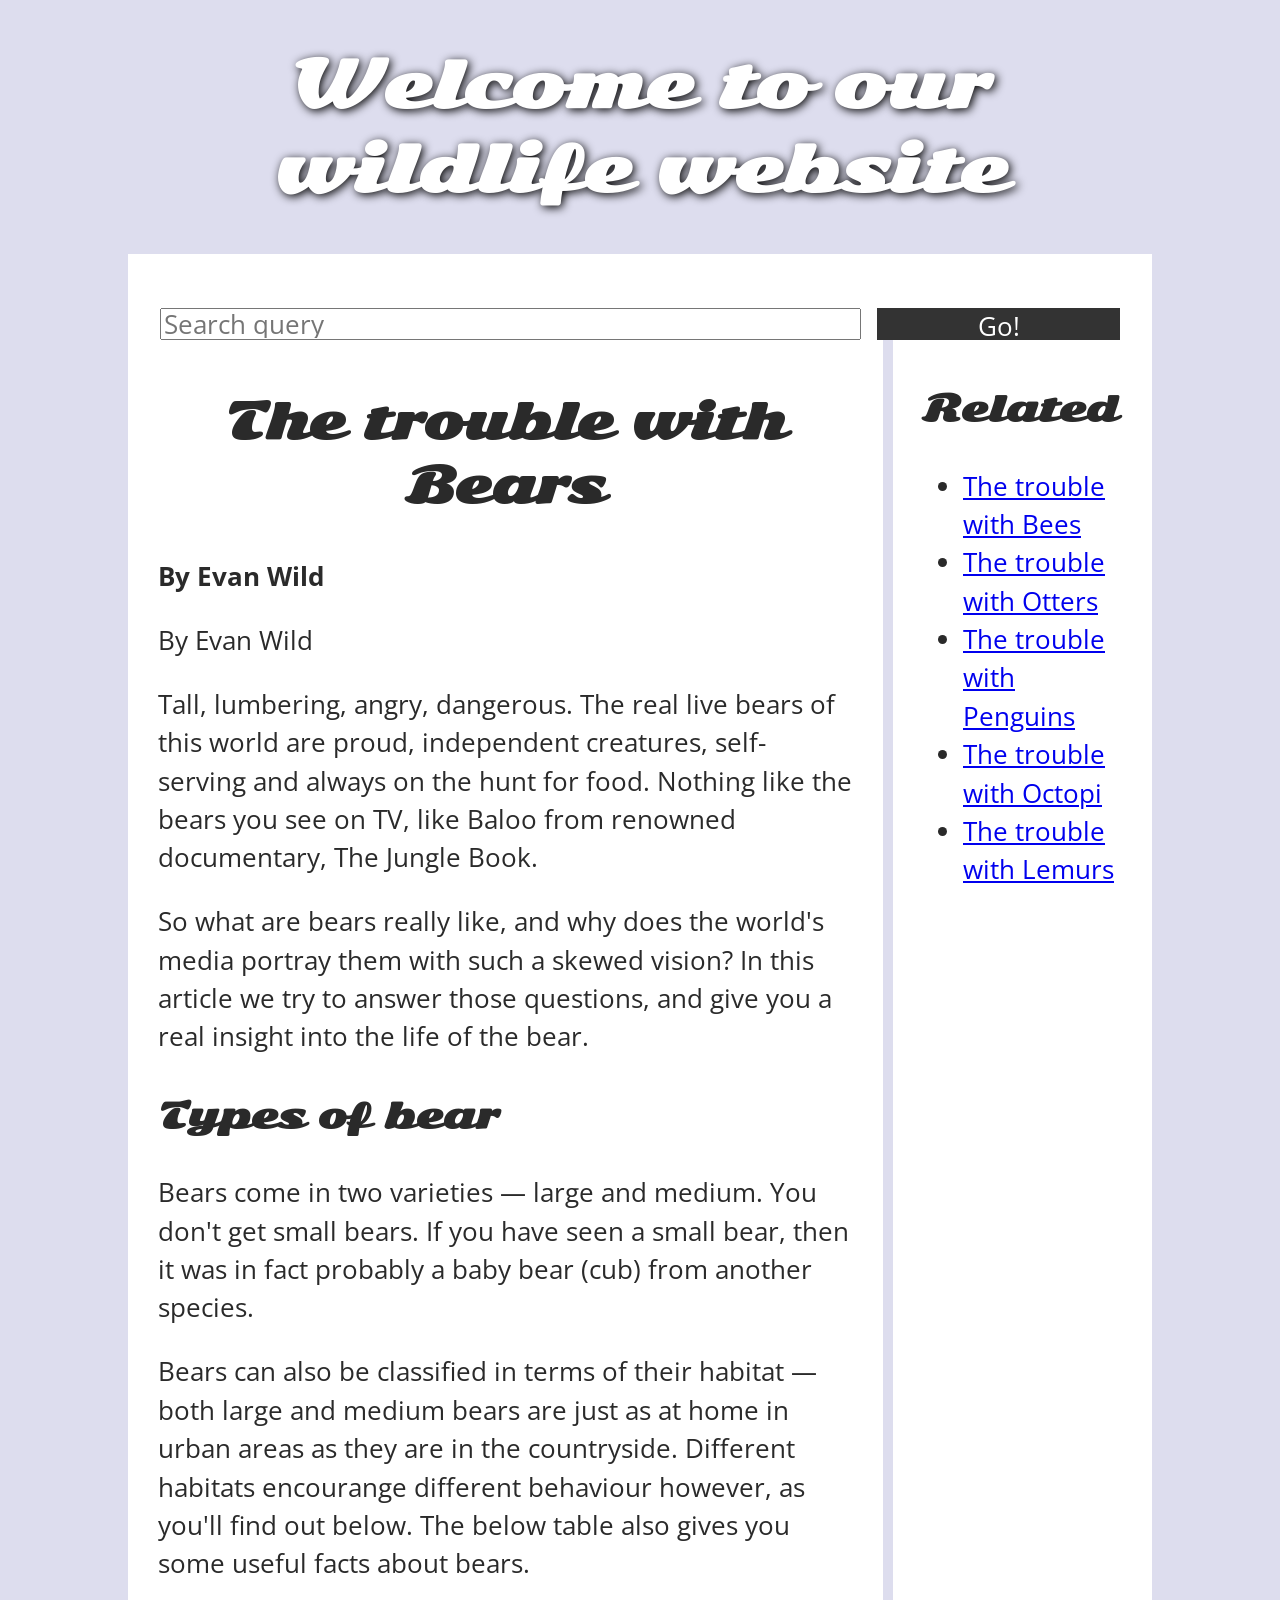
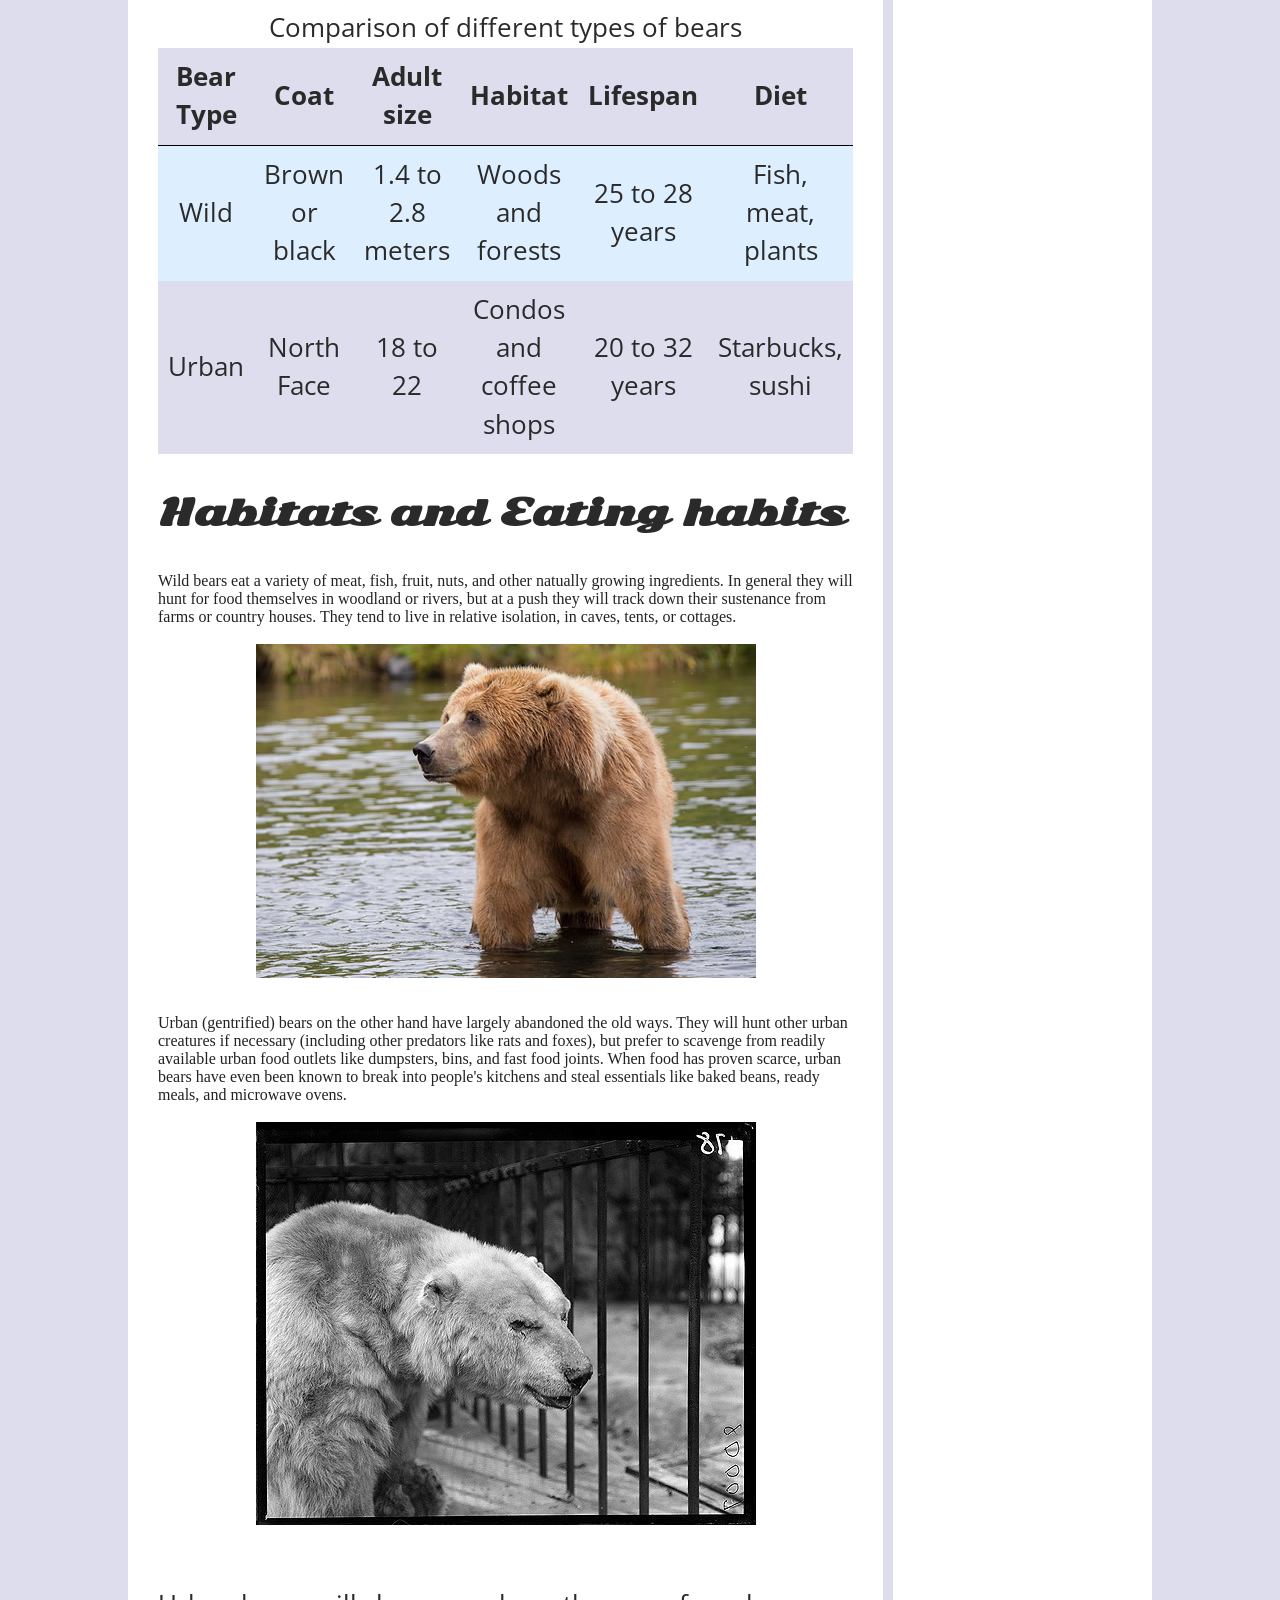
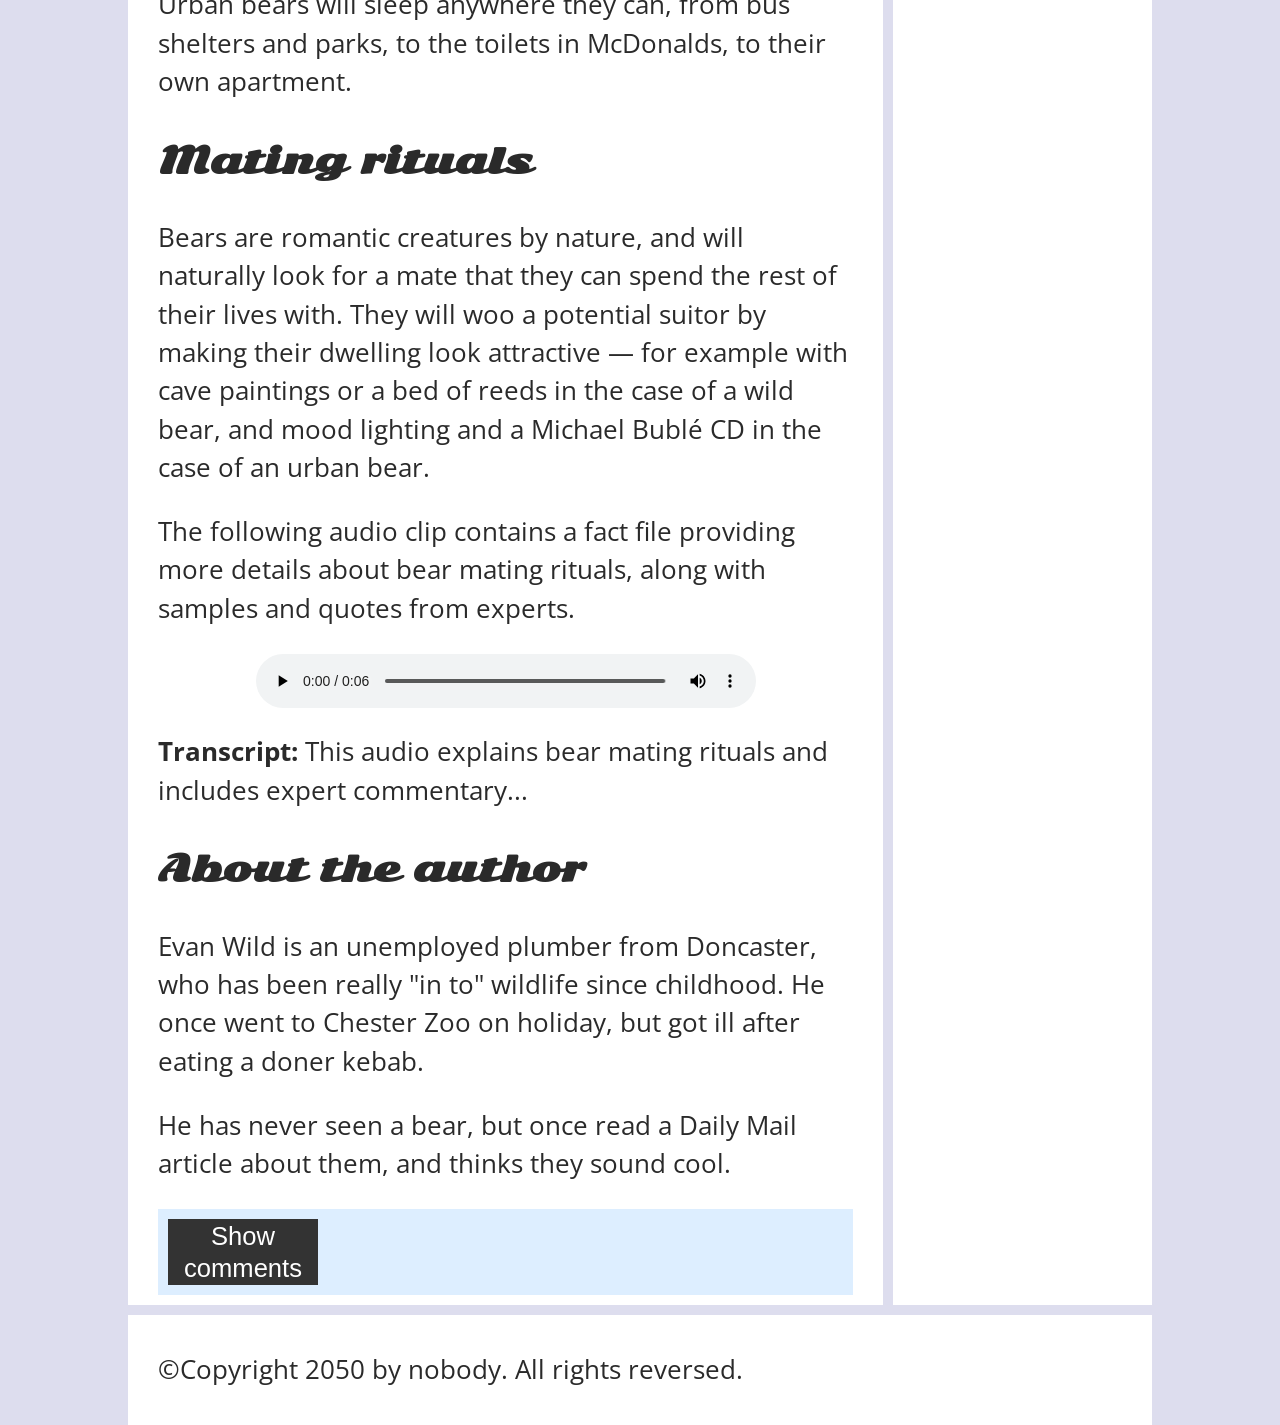
<file: assignment5/index.html>
<!DOCTYPE html>
<html lang="en">
  <head>
    <meta charset="utf-8">

    <title>Accessibility assessment</title>
    <link href="https://fonts.googleapis.com/css?family=Open+Sans+Condensed:300" rel="stylesheet" type="text/css">
    <link href="https://fonts.googleapis.com/css?family=Sonsie+One" rel="stylesheet" type="text/css">
    <link rel="stylesheet" href="style.css">

    <!-- the below three lines are a fix to get HTML5 semantic elements working in old versions of Internet Explorer-->
    <!--[if lt IE 9]>
      <script src="http://html5shiv.googlecode.com/svn/trunk/html5.js"></script>
    <![endif]-->
  </head>
<!--
     Name: Mailen Munean
     Filename: index.html
     Date: 16 APRIL 2026
     Subject: Assignment 5 - part 1


-->
  <body>
    <header>
      <h1>Welcome to our wildlife website</h1>
    </header>

    <nav class="nav">
      <ul>
        <li><a href="#">Home</a></li>
        <li><a href="#">Our team</a></li>
        <li><a href="#">Projects</a></li>
        <li><a href="#">Blog</a></li>
      </ul>

      <form class="search">
        <label for="search" class="visually-hidden">Search</label>
        <input type="search" id="search" name="q" placeholder="Search query">
        <input type="submit" value="Go!">
      </form>
    </nav>

    <main>
      <article>
        <h2>The trouble with Bears</h2>

        <p><strong>By Evan Wild</strong></p>
        
        <p>By Evan Wild</p>
       
        <p>Tall, lumbering, angry, dangerous. The real live bears of this world are proud, independent creatures, self-serving and always on the hunt for food. Nothing like the bears you see on TV, like Baloo from renowned documentary, The Jungle Book.</p>
        
        <p>So what are bears really like, and why does the world's media portray them with such a skewed vision? In this article we try to answer those questions, and give you a real insight into the life of the bear.</p>
        
        <h3>Types of bear</h3>
        
        <p>Bears come in two varieties — large and medium. You don't get small bears. If you have seen a small bear, then it was in fact probably a baby bear (cub) from another species.</p>
        
        <p>Bears can also be classified in terms of their habitat — both large and medium bears are just as at home in urban areas as they are in the countryside. Different habitats encourange different behaviour however, as you'll find out below. The below table also gives you some useful facts about bears.</p>
        
        <table>
          <caption>Comparison of different types of bears</caption>
          <thead>
            <tr>
              <th scope="col">Bear Type</th>
              <th scope="col">Coat</th>
              <th scope="col">Adult size</th>
              <th scope="col">Habitat</th>
              <th scope="col">Lifespan</th>
              <th scope="col">Diet</th>
            </tr>
          </thead>
          <tbody>
            <tr>
              <td>Wild</td>
              <td>Brown or black</td>
              <td>1.4 to 2.8 meters</td>
              <td>Woods and forests</td>
              <td>25 to 28 years</td>
              <td>Fish, meat, plants</td>
            </tr>
            <tr>
              <td>Urban</td>
              <td>North Face</td>
              <td>18 to 22</td>
              <td>Condos and coffee shops</td>
              <td>20 to 32 years</td>
              <td>Starbucks, sushi</td>
            </tr>
          </tbody>
        </table>

        <h3>Habitats and Eating habits</h3>
        
        Wild bears eat a variety of meat, fish, fruit, nuts, and other natually growing ingredients. In general they will hunt for food themselves in woodland or rivers, but at a push they will track down their sustenance from farms or country houses. They tend to live in relative isolation, in caves, tents, or cottages.
        <br><br>
        <img src="media/wild-bear.jpg" alt="Wild bear in a forest">
        <br><br>
        Urban (gentrified) bears on the other hand have largely abandoned the old ways. They will hunt other urban creatures if necessary (including other predators like rats and foxes), but prefer to scavenge from readily available urban food outlets like dumpsters, bins, and fast food joints. When food has proven scarce, urban bears have even been known to break into people's kitchens and steal essentials like baked beans, ready meals, and microwave ovens.
        <br><br>
        <img src="media/urban-bear.jpg" alt="Urban bear in a city environment">
        <br><br>
        <p>Urban bears will sleep anywhere they can, from bus shelters and parks, to the toilets in McDonalds, to their own apartment.</p>
        
        <h3>Mating rituals</h3>
        
        
         <p> Bears are romantic creatures by nature, and will naturally look for a mate that they can spend the rest of their lives with. They will woo a potential suitor by making their dwelling look attractive — for example with cave paintings or a bed of reeds in the case of a wild bear, and mood lighting and a Michael Bublé CD in the case of an urban bear.</p> 
        

        
         <p> The following audio clip contains a fact file providing more details about bear mating rituals, along with samples and quotes from experts.</p>
        
        <audio controls>
          <source src="media/bear.mp3" type="audio/mp3">
          <source src="media/bear.ogg" type="audio/ogg">
          <p>Your browser does not support audio. You can <a href="media/bear.mp3">download the audio here</a>.</p>
        </audio>
        <p><strong>Transcript:</strong> This audio explains bear mating rituals and includes expert commentary...</p>
        <aside>

          <h3>About the author</h3>
       
          <p>Evan Wild is an unemployed plumber from Doncaster, who has been really "in to" wildlife since childhood. He once went to Chester Zoo on holiday, but got ill after eating a doner kebab.</p>
      
          
          <p> He has never seen a bear, but once read a Daily Mail article about them, and thinks they sound cool.</p>
  
          
        </aside>
        <section class="comments">
          <button class="show-hide">Show comments</button>

          <div class="comment-wrapper">

            <h3>Add comment</h3>

            <form class="comment-form">
              <div class="flex-pair">
                <label for="name">Your name:</label>
                <input type="text" name="name" id="name" placeholder="Enter your name">
              </div>
              <div class="flex-pair">
                <label for="comment">Your comment:</label>
                <input type="text" name="comment" id="comment" placeholder="Enter your comment">
              </div>
              <div>
                <input type="submit" value="Submit comment">
              </div>
            </form>

            <h3>Comments</h3>

            <ul class="comment-container">

              <li>

                <p>Bob Fossil</p>

                <p>Oh I am so glad you taught me all about the big brown angry guys in the woods. With their sniffing little noses and their bad attitudes, they can sure be a menace — I was thinking of putting them all in a truck and driving them outta here. I run a zoo, you know.</p>

              </li>

            </ul>

          </div>
        </section>
      </article>

      <div class="secondary">
        <h3>Related</h3>

        <ul>
          <li><a href="#">The trouble with Bees</a></li>
          <li><a href="#">The trouble with Otters</a></li>
          <li><a href="#">The trouble with Penguins</a></li>
          <li><a href="#">The trouble with Octopi</a></li>
          <li><a href="#">The trouble with Lemurs</a></li>
        </ul>
      </div>
    </main>

    <footer>
      <p>©Copyright 2050 by nobody. All rights reversed.</p>
    </footer>

    <script src="main.js"></script>

  </body>
</html>
</file>
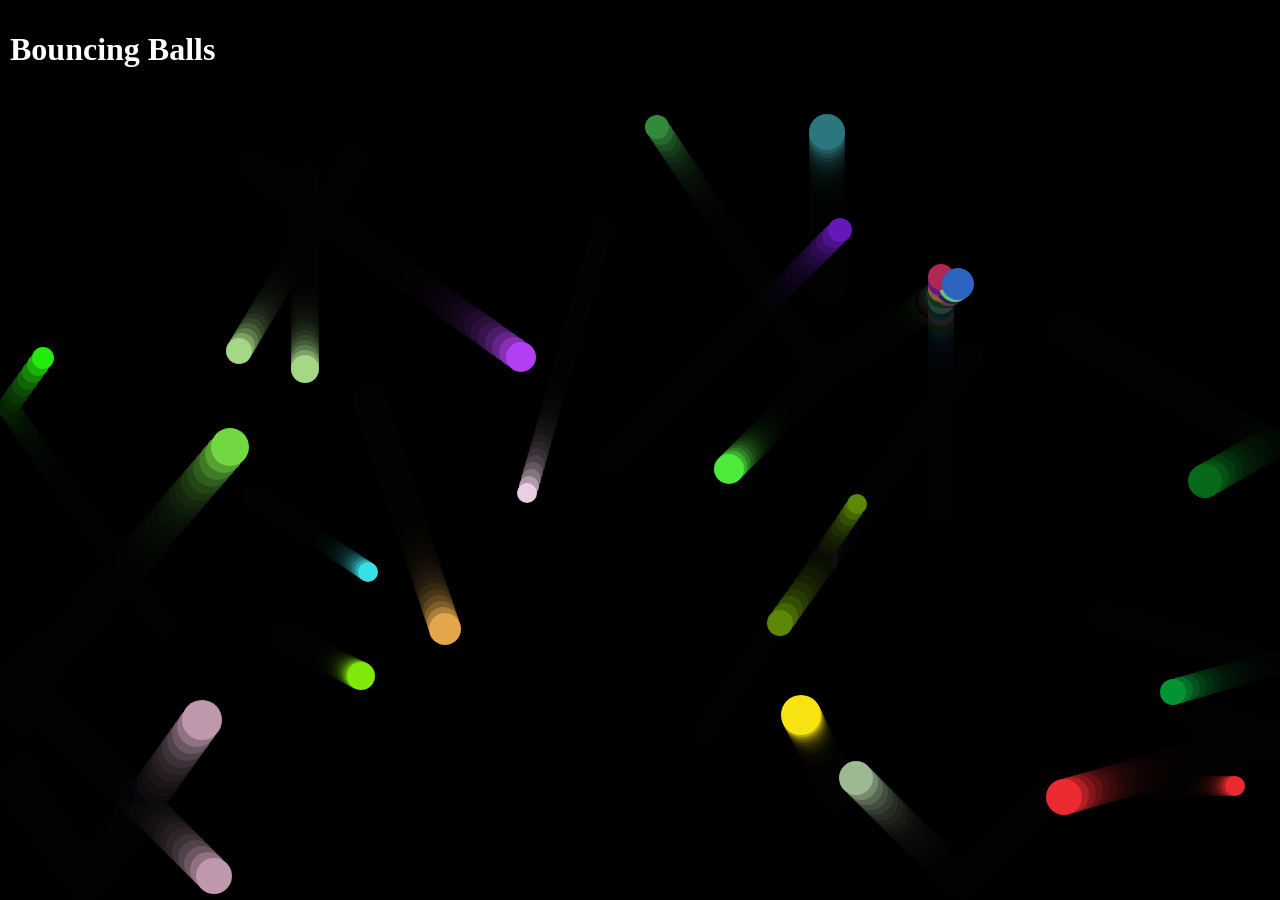
<file: assignment4/part3/index.html>
<!DOCTYPE html>
<html lang="en">
<head>
  <meta charset="UTF-8">
  <title>Bouncing Balls</title>

  <link rel="stylesheet" href="stylepart3.css">
</head>
<!--
     Name: Mailen Munean
     Filename: index.html
     Date: 06 APRIL 2026
     Subject: Assignment 4 - part 3
  
  -->
<body>

  <!-- Main heading -->
  <h1>Bouncing Balls</h1>

  <!-- Canvas where the animation happens -->
  <canvas></canvas>

  <!-- JavaScript file -->
  <script src="main.js"></script>

</body>
</html>
</file>
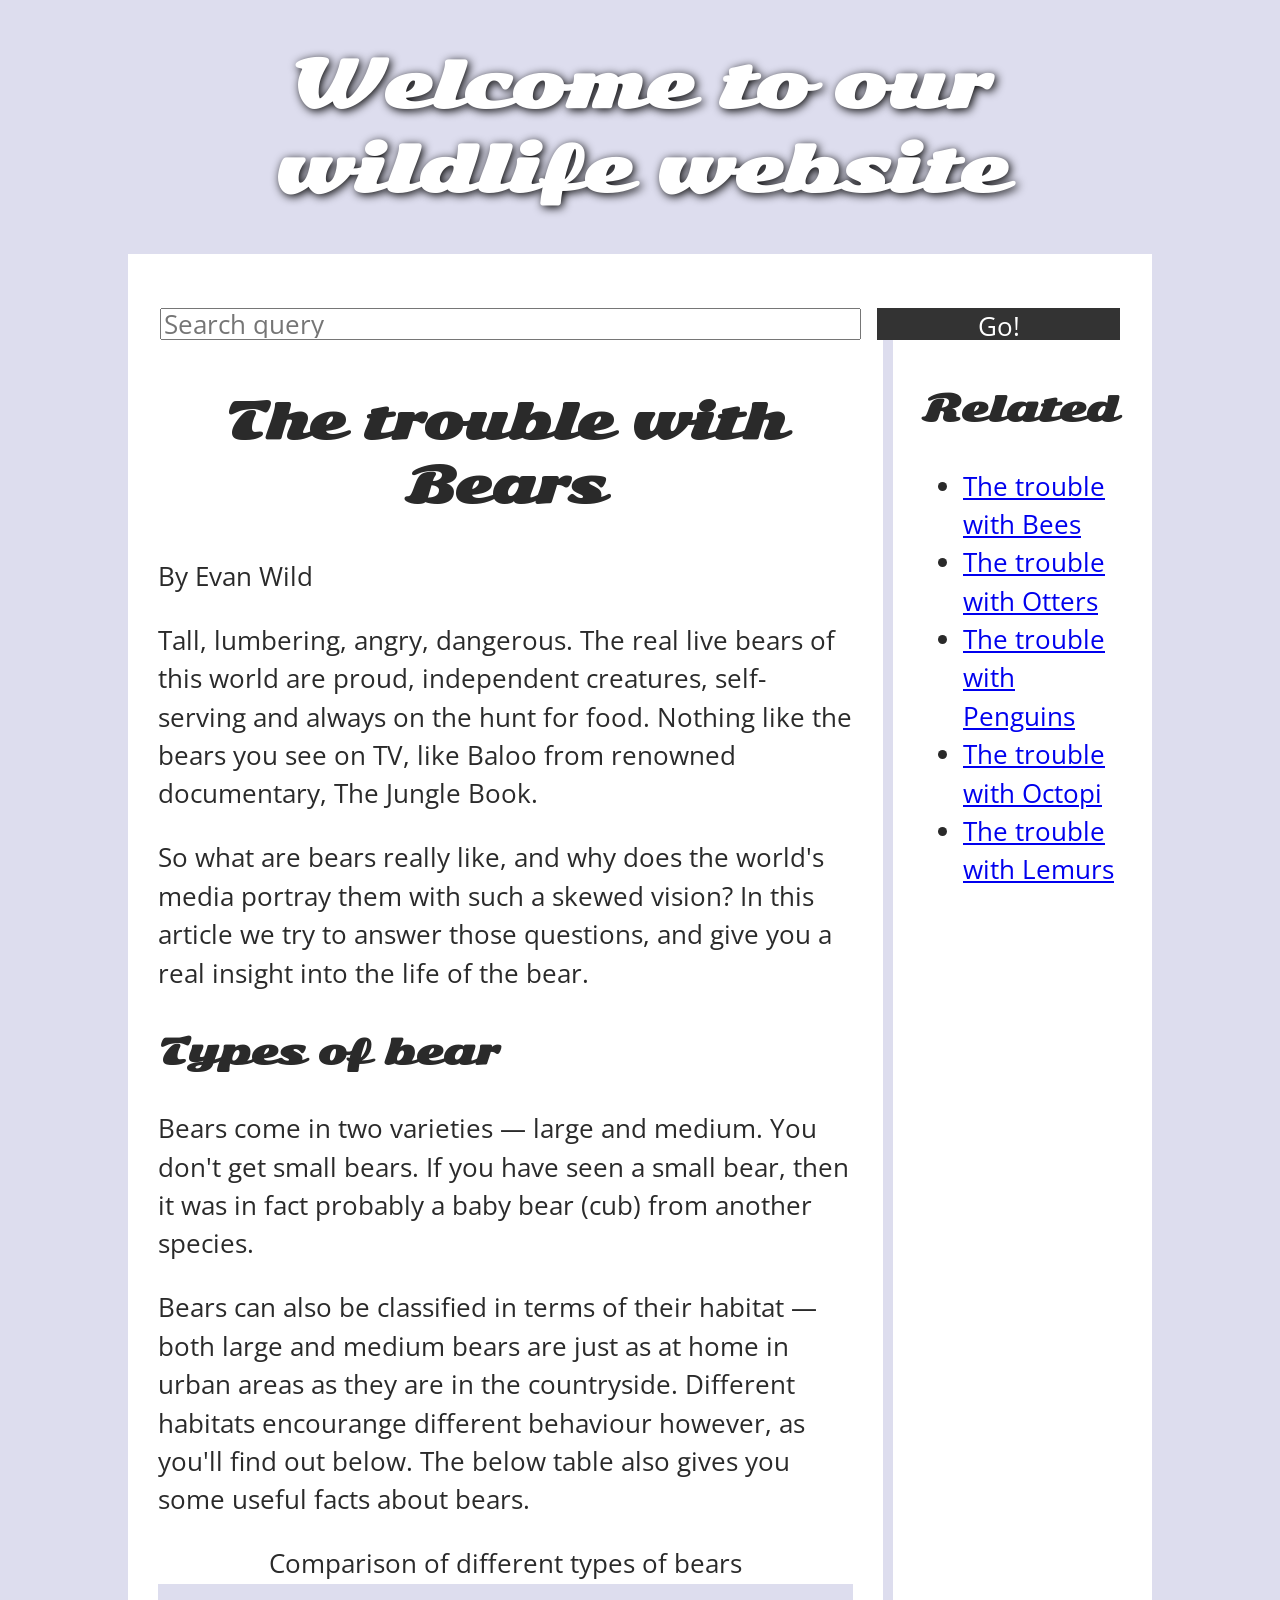
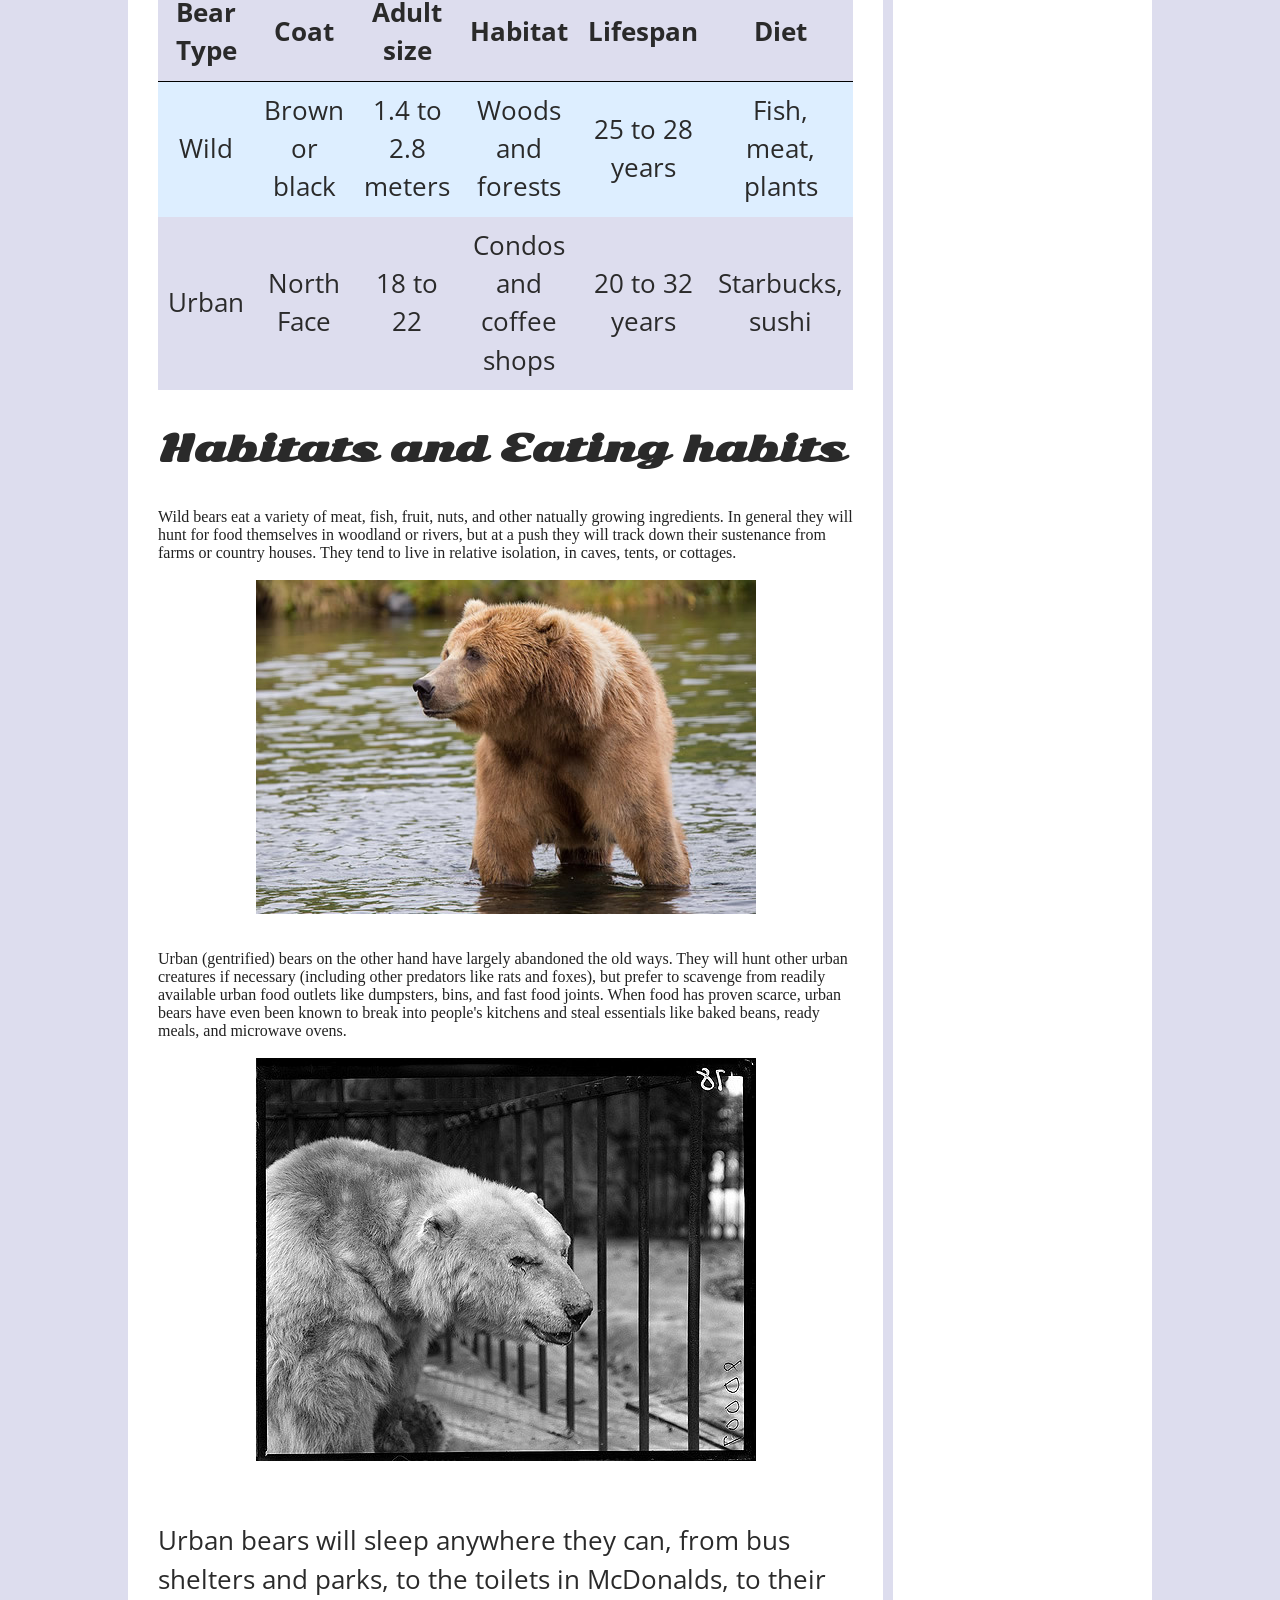
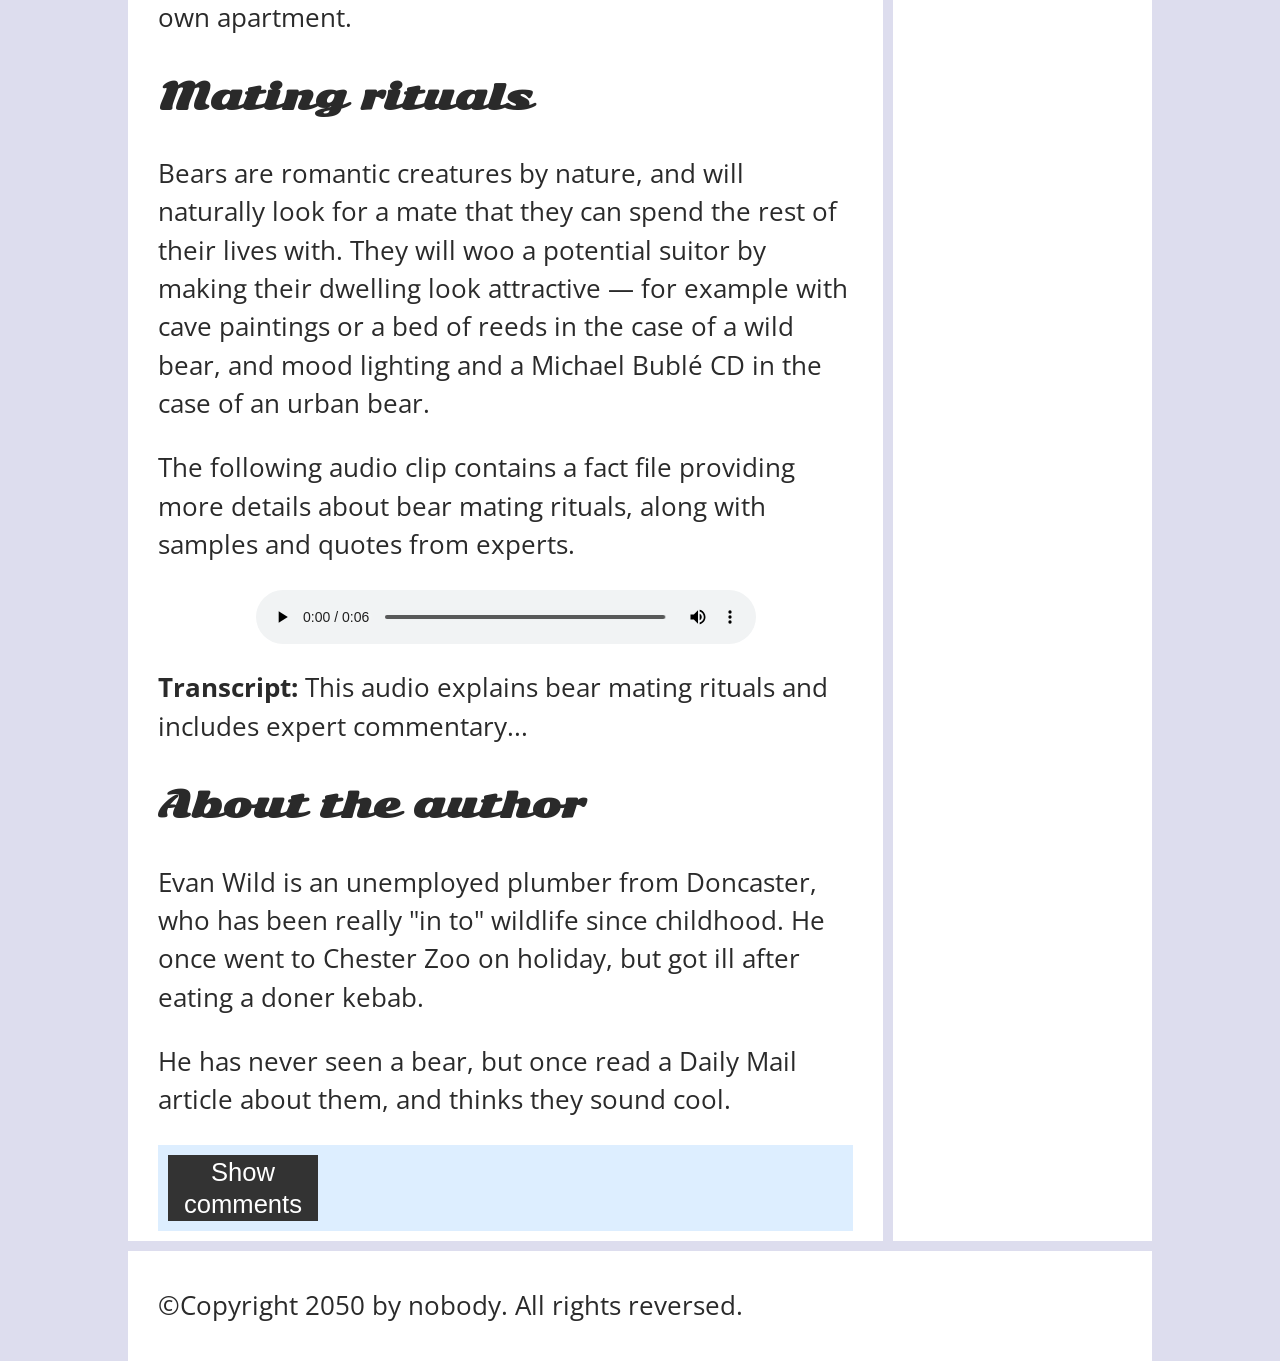
<file: assignment5/part1/index.html>
<!DOCTYPE html>
<html lang="en">
  <head>
    <meta charset="utf-8">

    <title>Accessibility assessment</title>
    <link href="https://fonts.googleapis.com/css?family=Open+Sans+Condensed:300" rel="stylesheet" type="text/css">
    <link href="https://fonts.googleapis.com/css?family=Sonsie+One" rel="stylesheet" type="text/css">
    <link rel="stylesheet" href="style.css">

    <!-- the below three lines are a fix to get HTML5 semantic elements working in old versions of Internet Explorer-->
    <!--[if lt IE 9]>
      <script src="http://html5shiv.googlecode.com/svn/trunk/html5.js"></script>
    <![endif]-->
  </head>
<!--
     Name: Mailen Munean
     Filename: index.html
     Date: 16 APRIL 2026
     Subject: Assignment 5 - part 1


-->
  <body>
    <header>
      <h1>Welcome to our wildlife website</h1>
    </header>

    <nav class="nav">
      <ul>
        <li><a href="#">Home</a></li>
        <li><a href="#">Our team</a></li>
        <li><a href="#">Projects</a></li>
        <li><a href="#">Blog</a></li>
      </ul>

      <form class="search">
        <label for="search" class="visually-hidden">Search</label>
        <input type="search" id="search" name="q" placeholder="Search query">
        <input type="submit" value="Go!">
      </form>
    </nav>

    <main>
      <article>
        <h2>The trouble with Bears</h2>
        
        <p>By Evan Wild</p>
       
        <p>Tall, lumbering, angry, dangerous. The real live bears of this world are proud, independent creatures, self-serving and always on the hunt for food. Nothing like the bears you see on TV, like Baloo from renowned documentary, The Jungle Book.</p>
        
        <p>So what are bears really like, and why does the world's media portray them with such a skewed vision? In this article we try to answer those questions, and give you a real insight into the life of the bear.</p>
        
        <h3>Types of bear</h3>
        
        <p>Bears come in two varieties — large and medium. You don't get small bears. If you have seen a small bear, then it was in fact probably a baby bear (cub) from another species.</p>
        
        <p>Bears can also be classified in terms of their habitat — both large and medium bears are just as at home in urban areas as they are in the countryside. Different habitats encourange different behaviour however, as you'll find out below. The below table also gives you some useful facts about bears.</p>
        
        <table>
          <caption>Comparison of different types of bears</caption>
          <thead>
            <tr>
              <th scope="col">Bear Type</th>
              <th scope="col">Coat</th>
              <th scope="col">Adult size</th>
              <th scope="col">Habitat</th>
              <th scope="col">Lifespan</th>
              <th scope="col">Diet</th>
            </tr>
          </thead>
          <tbody>
            <tr>
              <td>Wild</td>
              <td>Brown or black</td>
              <td>1.4 to 2.8 meters</td>
              <td>Woods and forests</td>
              <td>25 to 28 years</td>
              <td>Fish, meat, plants</td>
            </tr>
            <tr>
              <td>Urban</td>
              <td>North Face</td>
              <td>18 to 22</td>
              <td>Condos and coffee shops</td>
              <td>20 to 32 years</td>
              <td>Starbucks, sushi</td>
            </tr>
          </tbody>
        </table>

        <h3>Habitats and Eating habits</h3>
        
        Wild bears eat a variety of meat, fish, fruit, nuts, and other natually growing ingredients. In general they will hunt for food themselves in woodland or rivers, but at a push they will track down their sustenance from farms or country houses. They tend to live in relative isolation, in caves, tents, or cottages.
        <br><br>
        <img src="media/wild-bear.jpg" alt="Wild bear in a forest">
        <br><br>
        Urban (gentrified) bears on the other hand have largely abandoned the old ways. They will hunt other urban creatures if necessary (including other predators like rats and foxes), but prefer to scavenge from readily available urban food outlets like dumpsters, bins, and fast food joints. When food has proven scarce, urban bears have even been known to break into people's kitchens and steal essentials like baked beans, ready meals, and microwave ovens.
        <br><br>
        <img src="media/urban-bear.jpg" alt="Urban bear in a city environment">
        <br><br>
        <p>Urban bears will sleep anywhere they can, from bus shelters and parks, to the toilets in McDonalds, to their own apartment.</p>
        
        <h3>Mating rituals</h3>
        
        
         <p> Bears are romantic creatures by nature, and will naturally look for a mate that they can spend the rest of their lives with. They will woo a potential suitor by making their dwelling look attractive — for example with cave paintings or a bed of reeds in the case of a wild bear, and mood lighting and a Michael Bublé CD in the case of an urban bear.</p> 
        

        
         <p> The following audio clip contains a fact file providing more details about bear mating rituals, along with samples and quotes from experts.</p>
        
        <audio controls>
          <source src="media/bear.mp3" type="audio/mp3">
          <source src="media/bear.ogg" type="audio/ogg">
          <p>Your browser does not support audio. You can <a href="media/bear.mp3">download the audio here</a>.</p>
        </audio>
        <p><strong>Transcript:</strong> This audio explains bear mating rituals and includes expert commentary...</p>
        <aside>

          <h3>About the author</h3>
       
          <p>Evan Wild is an unemployed plumber from Doncaster, who has been really "in to" wildlife since childhood. He once went to Chester Zoo on holiday, but got ill after eating a doner kebab.</p>
      
          
          <p> He has never seen a bear, but once read a Daily Mail article about them, and thinks they sound cool.</p>
  
          
        </aside>
        <section class="comments">
          <button class="show-hide">Show comments</button>

          <div class="comment-wrapper">

            <h3>Add comment</h3>

            <form class="comment-form">
              <div class="flex-pair">
                <label for="name">Your name:</label>
                <input type="text" name="name" id="name" placeholder="Enter your name">
              </div>
              <div class="flex-pair">
                <label for="comment">Your comment:</label>
                <input type="text" name="comment" id="comment" placeholder="Enter your comment">
              </div>
              <div>
                <input type="submit" value="Submit comment">
              </div>
            </form>

            <h3>Comments</h3>

            <ul class="comment-container">

              <li>

                <p>Bob Fossil</p>

                <p>Oh I am so glad you taught me all about the big brown angry guys in the woods. With their sniffing little noses and their bad attitudes, they can sure be a menace — I was thinking of putting them all in a truck and driving them outta here. I run a zoo, you know.</p>

              </li>

            </ul>

          </div>
        </section>
      </article>

      <div class="secondary">
        <h3>Related</h3>

        <ul>
          <li><a href="#">The trouble with Bees</a></li>
          <li><a href="#">The trouble with Otters</a></li>
          <li><a href="#">The trouble with Penguins</a></li>
          <li><a href="#">The trouble with Octopi</a></li>
          <li><a href="#">The trouble with Lemurs</a></li>
        </ul>
      </div>
    </main>

    <footer>
      <p>©Copyright 2050 by nobody. All rights reversed.</p>
    </footer>

    <script src="main.js"></script>

  </body>
</html>
</file>
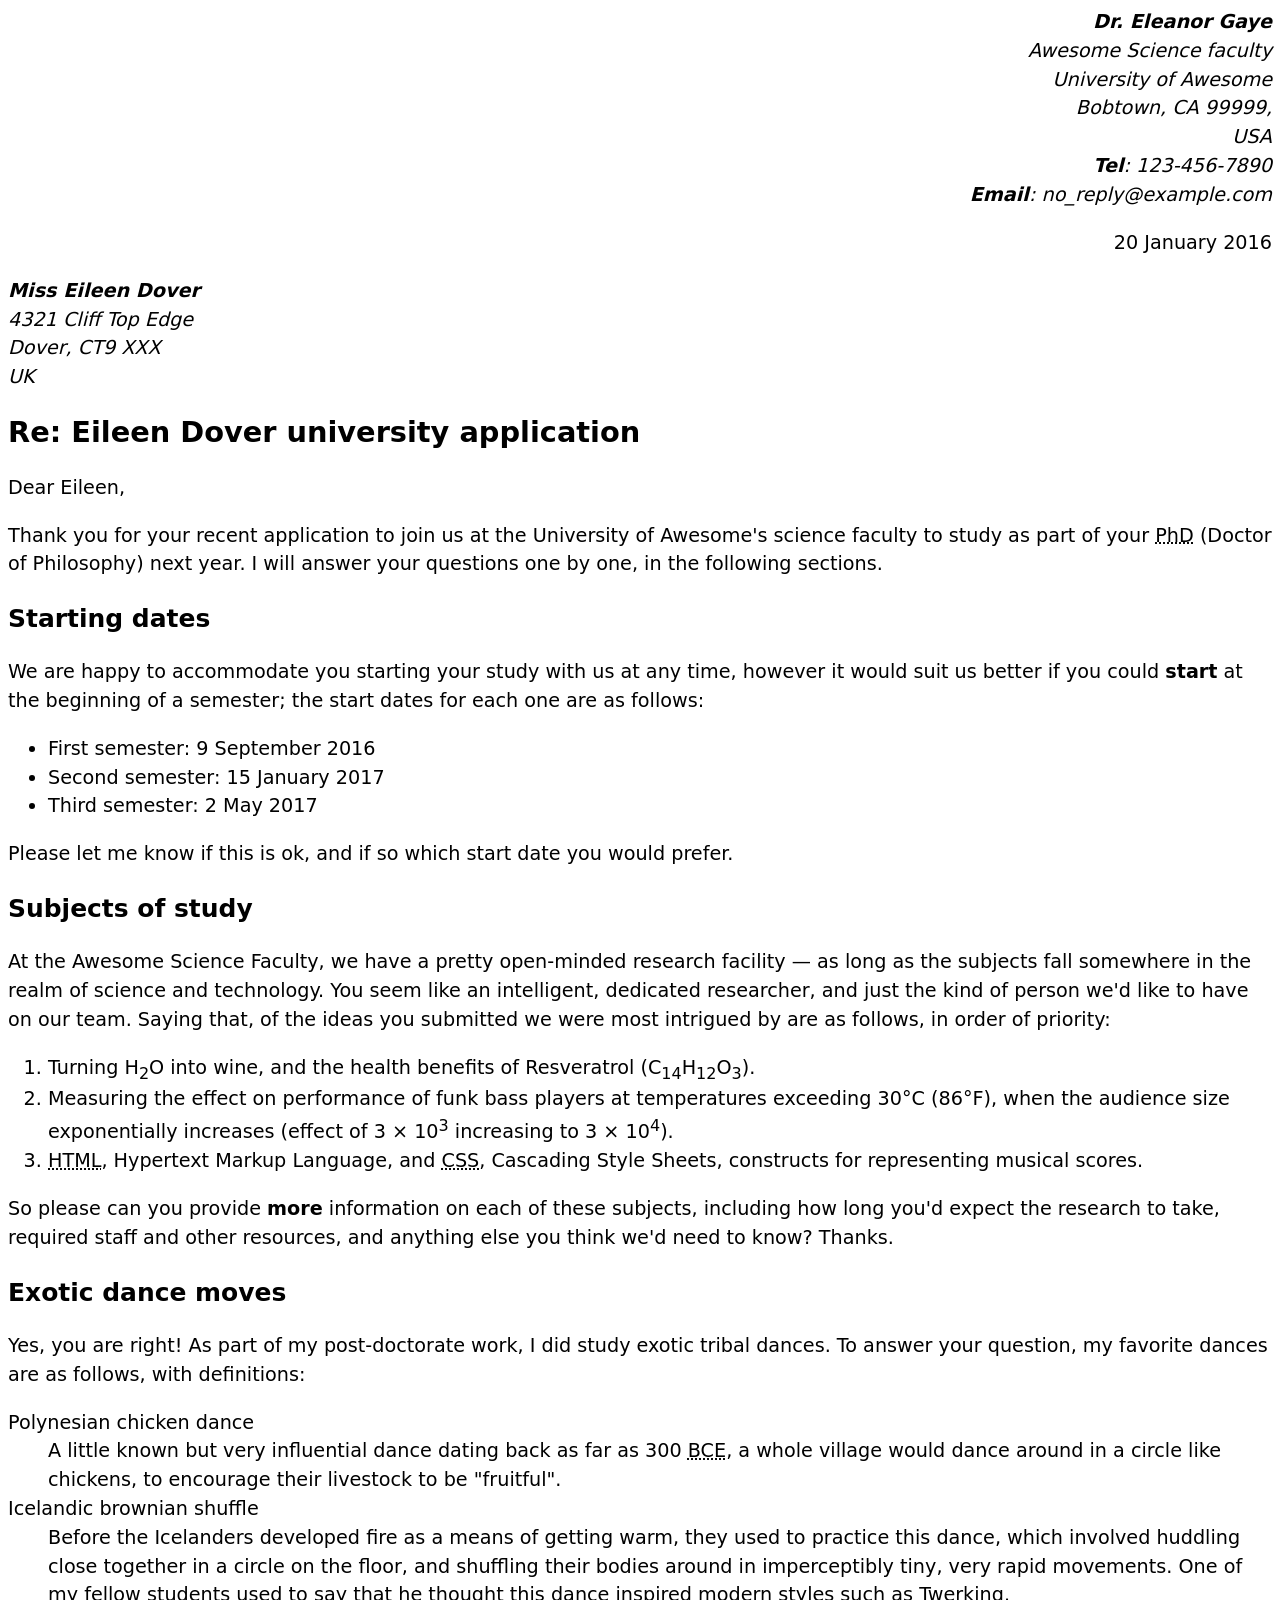
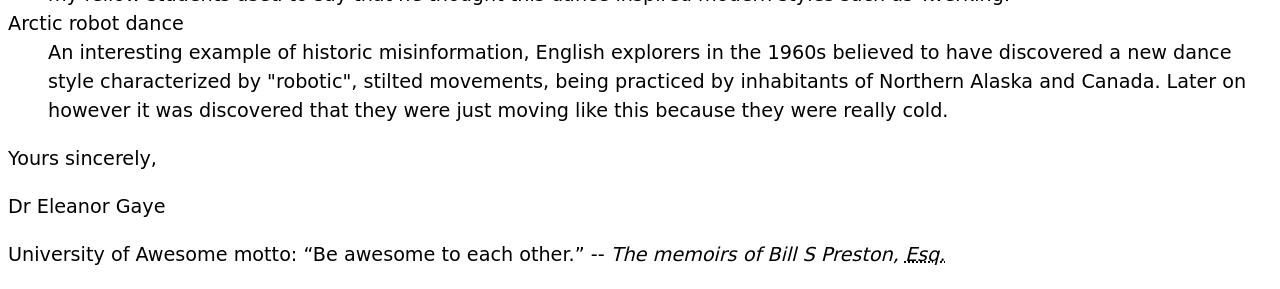
<file: assignment1/part1/letter.html>
<!DOCTYPE html>
<html lang="en-us">
<head>
    <meta charset="UTF-8">
    <meta name="author" content="Dr. Eleanor Gaye" />
    <title>Awesome science application correspondence</title>
    <style>
      body {
        font: 1.2em / 1.5 system-ui;
      }

      .sender-column {
        text-align: right;
      }

      h1 {
        font-size: 1.5em;
      }

      h2 {
        font-size: 1.3em;
      }
    </style>
    <!-- Name: Maïlen Munean
         Filename:letter.html
         Date: 26 January 2026
         Marking up a letter and its document head to practice HTML text formatting and metadata elements.
         -->
</head>
<body>
    
<address class="sender-column">
    <strong>Dr. Eleanor Gaye</strong> <br>
    Awesome Science faculty <br>
    University of Awesome <br>
    Bobtown, CA 99999, <br>
    USA <br>
    <strong>Tel</strong>: 123-456-7890 <br>
   <strong> Email</strong>: no_reply@example.com <br>
</address>


<p class="sender-column">
    <time datetime="2016-01-20">20 January 2016</time>
</p>

<address>
    <strong>Miss Eileen Dover</strong> <br>
    4321 Cliff Top Edge <br>
    Dover, CT9 XXX <br>
    UK <br>
</address>

<h1>Re: Eileen Dover university application</h1>

<p>Dear Eileen,</p>

<p>
Thank you for your recent application to join us at the University of
Awesome's science faculty to study as part of your
<abbr  title= "Doctor of Philosophy">PhD</abbr> (Doctor of Philosophy) next year. I will answer your
questions one by one, in the following sections.
</p>

<h2>Starting dates</h2>


    <p>
        We are happy to accommodate you starting your study with us at any time,
        however it would suit us better if you could <strong>start</strong> at the beginning of a
        semester; the start dates for each one are as follows:
    </p>
    
    <ul>
        <li>First semester: <time datetime="2016-09-09">9 September 2016</time></li>
        <li>Second semester:<time datetime="2017-01-15"> 15 January 2017</time></li>
        <li>Third semester: <time datetime="2017-05-02">2 May 2017</time></li>
    </ul>
    
    <p>
        Please let me know if this is ok, and if so which start date you would
        prefer.
    </p>


<h2>Subjects of study</h2>


    <p>
        At the Awesome Science Faculty, we have a pretty open-minded research
        facility — as long as the subjects fall somewhere in the realm of science
        and technology. You seem like an intelligent, dedicated researcher, and
        just the kind of person we'd like to have on our team. Saying that, of the
        ideas you submitted we were most intrigued by are as follows, in order of
        priority:
    </p>
    
    <ol>
        <li>
            Turning H<sub>2</sub>O into wine, and the health benefits of Resveratrol
            (C<sub>14</sub>H<sub>12</sub>O<sub>3</sub>).
        </li>
        <li>
            Measuring the effect on performance of funk bass players at temperatures
            exceeding 30°C (86°F), when the audience size exponentially increases
            (effect of 3 × 10<sup>3</sup> increasing to 3 × 10<sup>4</sup>).
        </li>
        <li>
            <abbr title= "HyperText Markup Language" >HTML</abbr>, Hypertext Markup Language, and <abbr title= "Cascading Style Sheets" >CSS</abbr>,
            Cascading Style Sheets, constructs for representing musical scores.
        </li>
    </ol>
    
    <p>
        So please can you provide <strong>more</strong> information on each of these subjects,
        including how long you'd expect the research to take, required staff and
        other resources, and anything else you think we'd need to know? Thanks.
    
    </p>

<h2>Exotic dance moves</h2>


    <p>
        Yes, you are right! As part of my post-doctorate work, I
        did study exotic tribal dances. To answer your question, my
        favorite dances are as follows, with definitions:
    </p>
    
   
       <dl>
            <dt>Polynesian chicken dance</dt>
               <dd>
                    A little known but very influential dance dating back as far as
                    300 <abbr title="Before Common Era">BCE</abbr>, a whole village would
                    dance around in a circle like chickens, to encourage their livestock to
                    be "fruitful".
               </dd>
       
        
            <dt>Icelandic brownian shuffle</dt>
                <dd>
                    Before the Icelanders developed fire as a means of getting warm, they
                    used to practice this dance, which involved huddling close together in a
                    circle on the floor, and shuffling their bodies around in imperceptibly
                    tiny, very rapid movements. One of my fellow students used to say that
                    he thought this dance inspired modern styles such as Twerking.
                </dd>
        
       
            <dt>Arctic robot dance</dt>
               <dd>
                    An interesting example of historic misinformation, English explorers in
                    the 1960s believed to have discovered a new dance style characterized by
                    "robotic", stilted movements, being practiced by inhabitants of Northern
                    Alaska and Canada. Later on however it was discovered that they were
                    just moving like this because they were really cold.
               </dd>
       </dl>
   
    
    <p>Yours sincerely,</p>
    
    <p>Dr Eleanor Gaye</p>
    
    <p>
        University of Awesome motto: <q>Be awesome to each other.</q> --
        <cite>The memoirs of Bill S Preston, <abbr title="Esquire">Esq.</abbr></cite>
    </p>
</p>
</body>
</html>
</file>
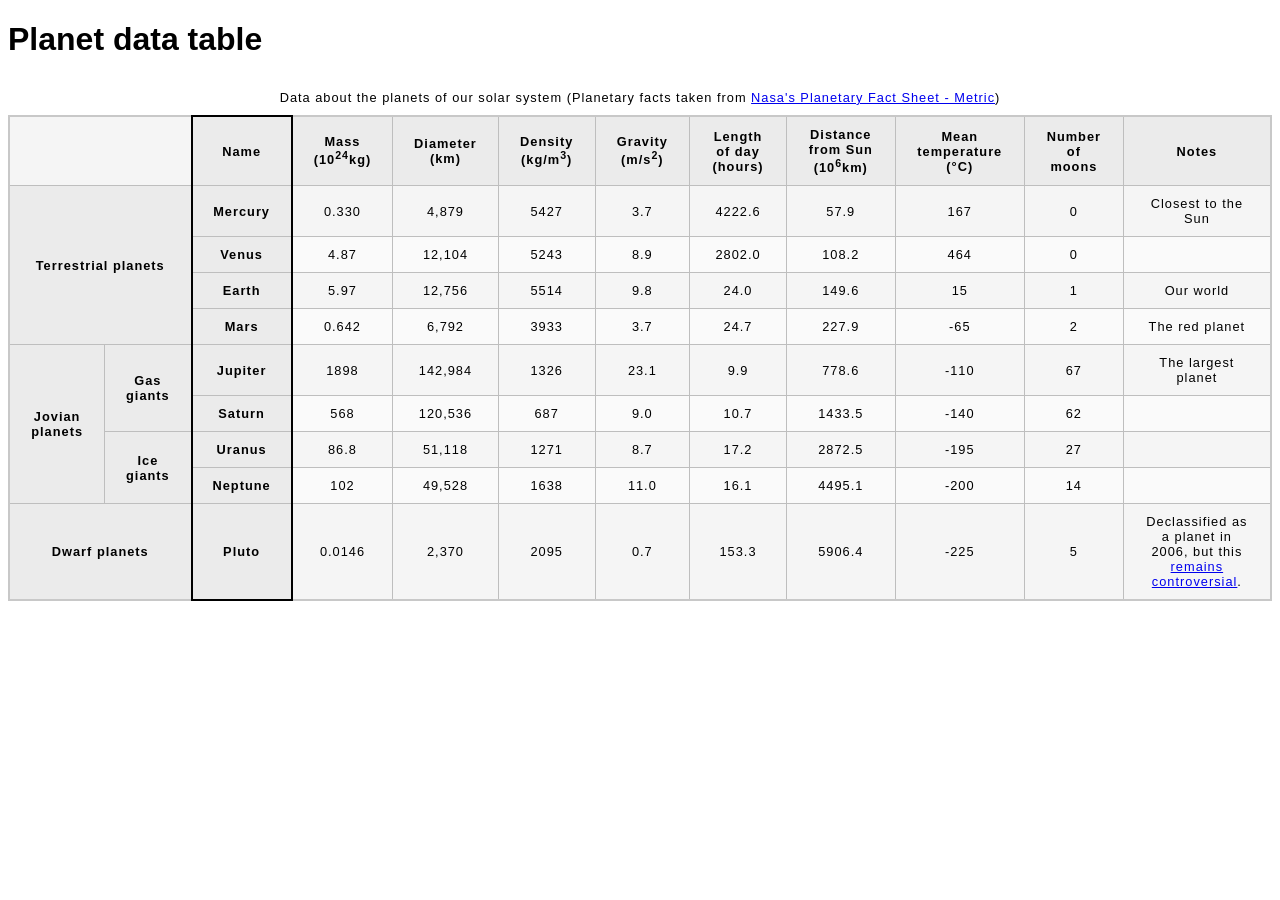
<file: assignment2/part2/table.html>
<!doctype html>
<html lang="en-US">
  <head>
    <meta charset="utf-8">
    <meta name="viewport" content="width=device-width">
    <title>Planet data table</title>
    <link href="style.css" rel="stylesheet" type="text/css">
  </head>
  <!--
      Name: Mailen Munean
      Filename:Table.html
      Date: 13th February 2025]
      Title: Structuring a Planet Data table
  
  -->
</html>
  <body>
    <h1>Planet data table</h1>
    <table>
        <caption>Data about the planets of our solar system (Planetary facts taken from 
        <a href="https://nssdc.gsfc.nasa.gov/planetary/factsheet/"
           >Nasa's Planetary Fact Sheet - Metric</a
        >)
        </caption>
  <colgroup>
    <col span="2" />
    <col class="column-border" />
    <col span="9" />
  </colgroup>
  <thead>
    <tr>
      <td colspan="2"></td>
      <th scope="col">Name</th>
      <th scope="col">Mass (10<sup>24</sup>kg)</th>
      <th scope="col">Diameter (km)</th>
      <th scope="col">Density (kg/m<sup>3</sup>)</th>
      <th scope="col">Gravity (m/s<sup>2</sup>)</th>
      <th scope="col">Length of day (hours)</th>
      <th scope="col">Distance from Sun (10<sup>6</sup>km)</th>
      <th scope="col">Mean temperature (°C)</th>
      <th scope="col">Number of moons</th>
      <th scope="col">Notes</th>
    </tr>
  </thead>
  <tbody>
    <tr>
      <th rowspan="4" colspan="2" scope="rowgroup">Terrestrial planets</th>
      <th scope="row">Mercury</th>
      <td>0.330</td>
      <td>4,879</td>
      <td>5427</td>
      <td>3.7</td>
      <td>4222.6</td>
      <td>57.9</td>
      <td>167</td>
      <td>0</td>
      <td>Closest to the Sun</td>
    </tr>
    <tr>
      <th scope="row">Venus</th>
      <td>4.87</td>
      <td>12,104</td>
      <td>5243</td>
      <td>8.9</td>
      <td>2802.0</td>
      <td>108.2</td>
      <td>464</td>
      <td>0</td>
      <td></td>
    </tr>
    <tr>
      <th scope="row">Earth</th>
      <td>5.97</td>
      <td>12,756</td>
      <td>5514</td>
      <td>9.8</td>
      <td>24.0</td>
      <td>149.6</td>
      <td>15</td>
      <td>1</td>
      <td>Our world</td>
    </tr>
    <tr>
      <th scope="row">Mars</th>
      <td>0.642</td>
      <td>6,792</td>
      <td>3933</td>
      <td>3.7</td>
      <td>24.7</td>
      <td>227.9</td>
      <td>-65</td>
      <td>2</td>
      <td>The red planet</td>
    </tr>
    <tr>
      <th rowspan="4" scope="rowgroup">Jovian planets</th>
      <th rowspan="2" scope="rowgroup">Gas giants</th>
      <th scope="row">Jupiter</th>
      <td>1898</td>
      <td>142,984</td>
      <td>1326</td>
      <td>23.1</td>
      <td>9.9</td>
      <td>778.6</td>
      <td>-110</td>
      <td>67</td>
      <td>The largest planet</td>
    </tr>
    <tr>
      <th scope="row">Saturn</th>
      <td>568</td>
      <td>120,536</td>
      <td>687</td>
      <td>9.0</td>
      <td>10.7</td>
      <td>1433.5</td>
      <td>-140</td>
      <td>62</td>
      <td></td>
    </tr>
    <tr>
      <th rowspan="2" scope="rowgroup">Ice giants</th>
      <th scope="row">Uranus</th>
      <td>86.8</td>
      <td>51,118</td>
      <td>1271</td>
      <td>8.7</td>
      <td>17.2</td>
      <td>2872.5</td>
      <td>-195</td>
      <td>27</td>
      <td></td>
    </tr>
    <tr>
      <th scope="row">Neptune</th>
      <td>102</td>
      <td>49,528</td>
      <td>1638</td>
      <td>11.0</td>
      <td>16.1</td>
      <td>4495.1</td>
      <td>-200</td>
      <td>14</td>
      <td></td>
    </tr>
    <tr>
      <th colspan="2" scope="rowgroup">Dwarf planets</th>
      <th scope="row">Pluto</th>
      <td>0.0146</td>
      <td>2,370</td>
      <td>2095</td>
      <td>0.7</td>
      <td>153.3</td>
      <td>5906.4</td>
      <td>-225</td>
      <td>5</td>
      <td>
        Declassified as a planet in 2006, but this
        <a
          href="https://www.usatoday.com/story/tech/2014/10/02/pluto-planet-solar-system/16578959/"
          >remains controversial</a
        >.
      </td>
    </tr>
  </tbody>
    </table>
  </body>
</file>
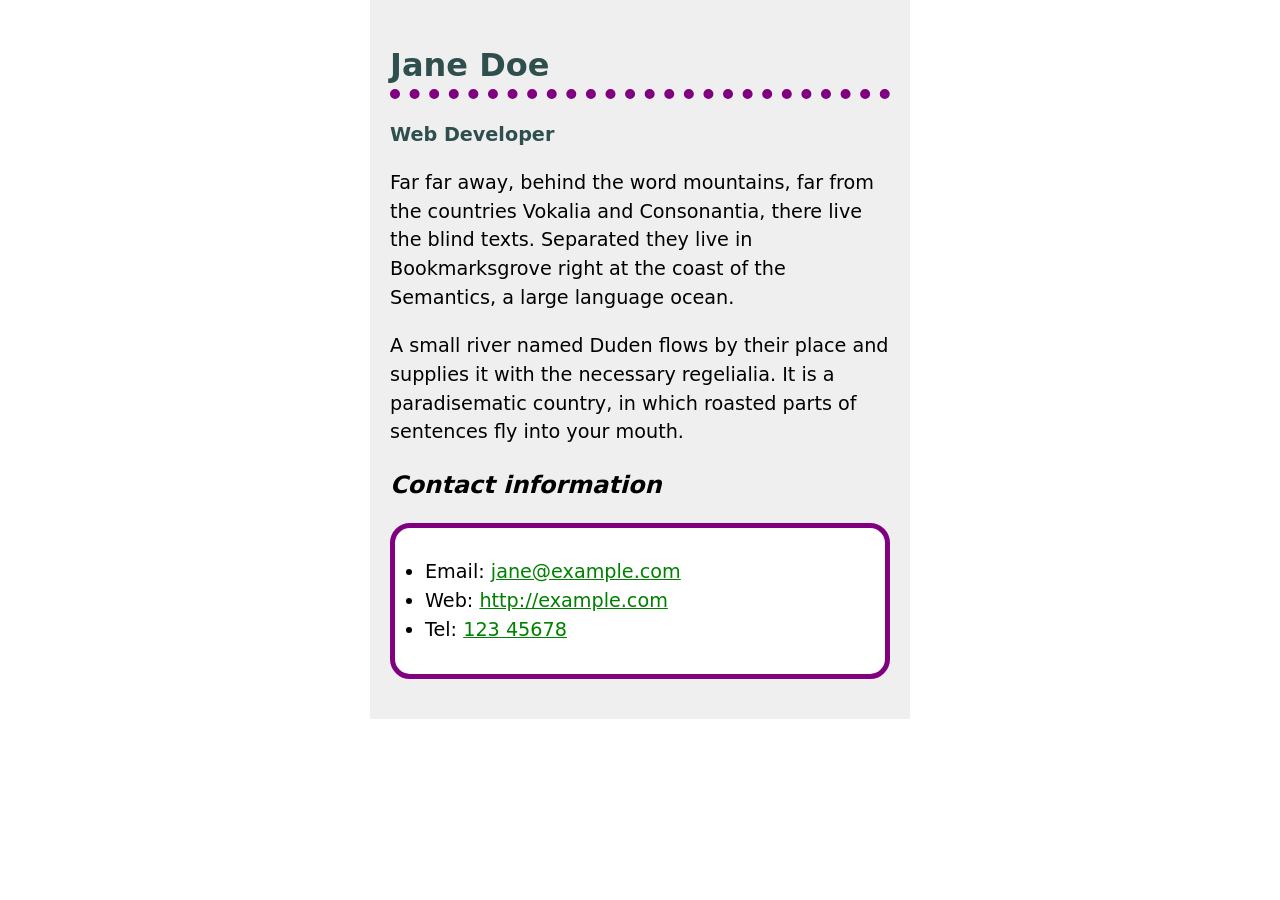
<file: assignment3/part1/Styling.html>
<!DOCTYPE html>
<html lang="en">
<head>
 <!--
     Name: Mailen Munean
     Filename: Styling.html
     Date: 27 February 2026
     Subject: Assignment 3 - part 1 -->

    <meta charset="UTF-8">
    <meta name="viewport" content="width=device-width, initial-scale=1.0">
    <title>Document</title>
    <link href="style.css" rel="stylesheet" />
</head>
<body>
<h1>Jane Doe</h1>
<div class="job-title">Web Developer</div>
<p>
  Far far away, behind the word mountains, far from the countries Vokalia and
  Consonantia, there live the blind texts. Separated they live in Bookmarksgrove
  right at the coast of the Semantics, a large language ocean.
</p>

<p>
  A small river named Duden flows by their place and supplies it with the
  necessary regelialia. It is a paradisematic country, in which roasted parts of
  sentences fly into your mouth.
</p>

<h2>Contact information</h2>
<ul>
  <li>Email: <a href="mailto:jane@example.com">jane@example.com</a></li>
  <li>Web: <a href="http://example.com">http://example.com</a></li>
  <li>Tel: <a href="tel:12345678">123 45678</a></li>
</ul>   
</body>
</html>
</file>
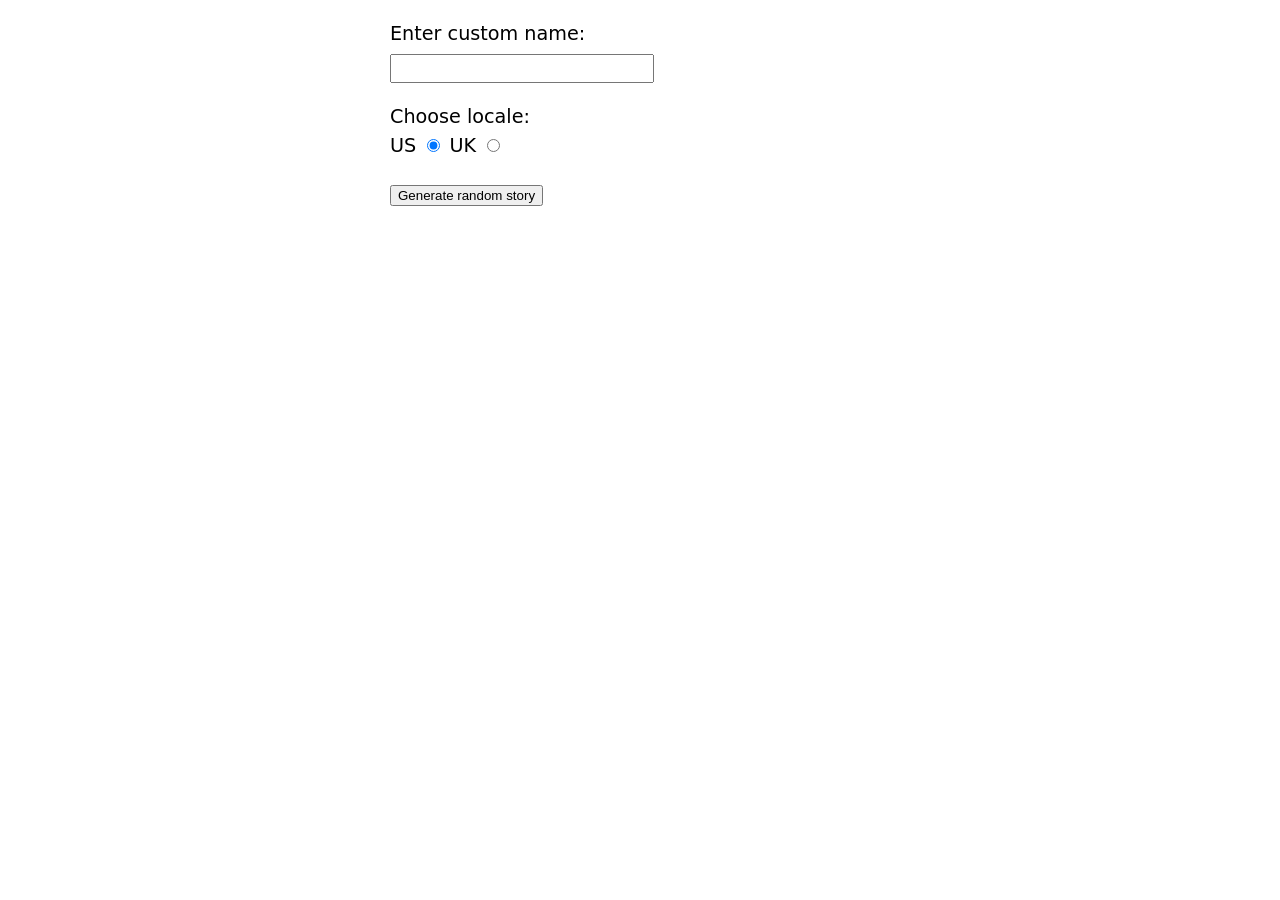
<file: assignment4/part1/sillygenerator.html>
<!DOCTYPE html>
<html lang="en">
<head>
  <meta charset="UTF-8">
  <link href="stylepart1.css" rel="stylesheet" />
 

</head>
<!--
     Name: Mailen Munean
     Filename: sillygenerator.html
     Date: 02 APRIL 2026
     Subject: Assignment 4 - part 1
  
  -->
<body>

<div>
  <label for="custom-name">Enter custom name:</label>
  <input id="custom-name" type="text" placeholder="" />
</div>

<fieldset>
  <legend>Choose locale:</legend>
  <label for="us">US</label>
  <input id="us" type="radio" name="uk-us" value="us" checked />
  <label for="uk">UK</label>
  <input id="uk" type="radio" name="uk-us" value="uk" />
</fieldset>

<div>
  <button class="generate">Generate random story</button>
</div>

<p class="story"></p>


<script src="./generator.js"></script>

</body>
</html>
</file>
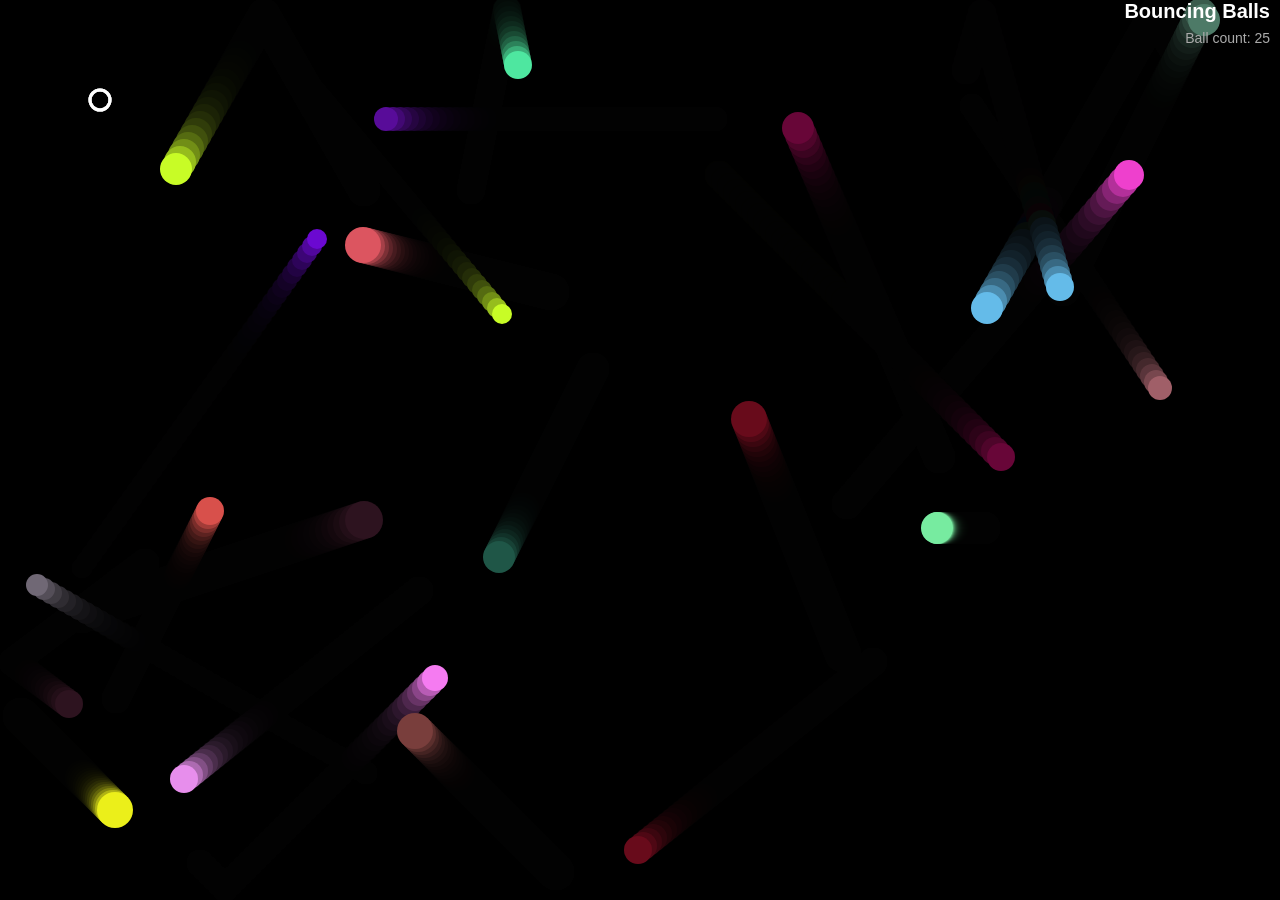
<file: assignment4/part4/index-finished.html>
<!DOCTYPE html>
<html lang="en">
<head>
  <meta charset="UTF-8">
  <title>Bouncing Balls</title>

  <link rel="stylesheet" href="stylepart3.css">
</head>
<!--
     Name: Mailen Munean
     Filename: index- finished.html
     Date: 06 APRIL 2026
     Subject: Assignment 4 - part 4
  
  -->
<body>

  <!-- Main heading -->
  <h1>Bouncing Balls</h1>

  <!-- Canvas where the animation happens -->
  <canvas></canvas>
  <p>Ball count: </p>

  <!-- JavaScript file -->
  <script src="main-finished.js"></script>

</body>
</html>
</file>
<file: assignment5/style.css>
/* || General setup */

html, body {
  margin: 0;
  padding: 0;
}

html {
  background-color: #dde;
}

body {
  width: 80%;
  min-width: 1024px;
  margin: 0 auto;
  color: #222;
}

/* || typography */
h1, h2, h3 {
  font-family: 'Sonsie One', cursive;
  color: #2a2a2a;
}



p, input, li, table, label {
  font-family: 'Open Sans Condensed', sans-serif;
  color: #2a2a2a;
}

h1 {
  font-size: 4rem;
  text-align: center;
  color: white;
  text-shadow: 2px 2px 10px black;
}

h2 {
  font-size: 3rem;
  text-align: center;
}

h3 {
  font-size: 2.2rem;
}

p, li, table {
  font-size: 1.6rem;
  line-height: 1.5;
}

/* || header layout */

nav, article, footer, .secondary {
  background-color: #ffffff;
}

article, footer, .secondary {
  padding: 10px 30px;
}

article {
  margin-right: 10px;
}

nav {
nav {
  height: 50px;
  background-color: #333; 
  display: flex;
  padding: 1% 0;
  margin-bottom: 10px;
}
}

nav ul {
  padding: 0;
  list-style-type: none;
  flex: 2;
  display: flex;
}

nav li {
  display: inline;
  text-align: center;
  flex: 1;
}

nav a {
  text-decoration: none;
  color: white;
}

nav .search {
  flex: 1;
  display: flex;
  align-items: center;
  height: 100%;
  padding: 0 2em;
}

.search input {
  font-size: 1.6rem;
  height: 32px;
}

.search input[type="search"] {
  flex: 3;
}

.search input[type="submit"] {
  flex: 1;
  margin-left: 1rem;
  border: 0;
  background: #333;
  color: white;
}

/* || main layout */

main {
  display: flex;
}

article {
  flex: 5;
}

.secondary {
  flex: 2;
}

footer {
  margin-top: 10px;
}

/* Table styling */

table {
  width: 100%;
  background-color: #dde;
  border-collapse: collapse;
}

th, td {
  padding: 10px;
}

td {
  text-align: center;
}

th[scope="col"] {
  border-bottom: 1px solid black;
}

tbody tr:nth-child(odd) {
  background-color: #def;
}

/* styling content images and audio */

img, audio {
  display: block;
  margin: 0 auto;
}

audio {
  width: 500px;
}

/* Comments styling */

.comments {
  background-color: #def;
  padding: 10px;
}

.show-hide {
  cursor: pointer;
}

.comments font[size="6"] {
  font-size: 2rem;
}

.comments font[size="6"]:nth-of-type(2) {
  margin-bottom: 0;
}

.comment-form {
  margin-bottom: 3rem;
}

.comment-form .flex-pair {
  display: flex;
  padding: 0 3rem 1rem;
}

.comment-form label {
  align-self: center;
  flex: 2;
  text-align: right;
}

.comment-form input {
  margin-left: 1rem;
  flex: 6;
}

.show-hide {
  text-align: center;
  width: 150px;
}

.comment-form input, .comment-form label, .show-hide {
  font-size: 1.6rem;
  line-height: 32px;
}

.comment-form input[type="submit"], .show-hide {
  background: #333;
  border: 0;
  color: white;
}

.comment-form input[type="submit"] {
  width: 30%;
  display: block;
  margin: 0 auto;
}

.comment-container {
  margin-top: 0;
}

.comment-container li {
  list-style-type: none;
  display: flex;
}

.comment-container li p:nth-child(1) {
  flex: 1;
  font-weight: bold;
}

.comment-container li p:nth-child(2) {
  flex: 5;
}

.visually-hidden {
  position: absolute;
  left: -9999px;
}
</file>
<file: assignment4/part3/stylepart3.css>
body {
  margin: 0;
  overflow: hidden;
}

h1 {
  position: absolute;
  color: white;
  left: 10px;
  top: 10px;
}

canvas {
  display: block;
}
</file>
<file: assignment5/part1/style.css>
/* || General setup */

html, body {
  margin: 0;
  padding: 0;
}

html {
  background-color: #dde;
}

body {
  width: 80%;
  min-width: 1024px;
  margin: 0 auto;
  color: #222;
}

/* || typography */
h1, h2, h3 {
  font-family: 'Sonsie One', cursive;
  color: #2a2a2a;
}



p, input, li, table, label {
  font-family: 'Open Sans Condensed', sans-serif;
  color: #2a2a2a;
}

h1 {
  font-size: 4rem;
  text-align: center;
  color: white;
  text-shadow: 2px 2px 10px black;
}

h2 {
  font-size: 3rem;
  text-align: center;
}

h3 {
  font-size: 2.2rem;
}

p, li, table {
  font-size: 1.6rem;
  line-height: 1.5;
}

/* || header layout */

nav, article, footer, .secondary {
  background-color: #ffffff;
}

article, footer, .secondary {
  padding: 10px 30px;
}

article {
  margin-right: 10px;
}

nav {
nav {
  height: 50px;
  background-color: #333; 
  display: flex;
  padding: 1% 0;
  margin-bottom: 10px;
}
}

nav ul {
  padding: 0;
  list-style-type: none;
  flex: 2;
  display: flex;
}

nav li {
  display: inline;
  text-align: center;
  flex: 1;
}

nav a {
  text-decoration: none;
  color: white;
}

nav .search {
  flex: 1;
  display: flex;
  align-items: center;
  height: 100%;
  padding: 0 2em;
}

.search input {
  font-size: 1.6rem;
  height: 32px;
}

.search input[type="search"] {
  flex: 3;
}

.search input[type="submit"] {
  flex: 1;
  margin-left: 1rem;
  border: 0;
  background: #333;
  color: white;
}

/* || main layout */

main {
  display: flex;
}

article {
  flex: 5;
}

.secondary {
  flex: 2;
}

footer {
  margin-top: 10px;
}

/* Table styling */

table {
  width: 100%;
  background-color: #dde;
  border-collapse: collapse;
}

th, td {
  padding: 10px;
}

td {
  text-align: center;
}

th[scope="col"] {
  border-bottom: 1px solid black;
}

tbody tr:nth-child(odd) {
  background-color: #def;
}

/* styling content images and audio */

img, audio {
  display: block;
  margin: 0 auto;
}

audio {
  width: 500px;
}

/* Comments styling */

.comments {
  background-color: #def;
  padding: 10px;
}

.show-hide {
  cursor: pointer;
}

.comments font[size="6"] {
  font-size: 2rem;
}

.comments font[size="6"]:nth-of-type(2) {
  margin-bottom: 0;
}

.comment-form {
  margin-bottom: 3rem;
}

.comment-form .flex-pair {
  display: flex;
  padding: 0 3rem 1rem;
}

.comment-form label {
  align-self: center;
  flex: 2;
  text-align: right;
}

.comment-form input {
  margin-left: 1rem;
  flex: 6;
}

.show-hide {
  text-align: center;
  width: 150px;
}

.comment-form input, .comment-form label, .show-hide {
  font-size: 1.6rem;
  line-height: 32px;
}

.comment-form input[type="submit"], .show-hide {
  background: #333;
  border: 0;
  color: white;
}

.comment-form input[type="submit"] {
  width: 30%;
  display: block;
  margin: 0 auto;
}

.comment-container {
  margin-top: 0;
}

.comment-container li {
  list-style-type: none;
  display: flex;
}

.comment-container li p:nth-child(1) {
  flex: 1;
  font-weight: bold;
}

.comment-container li p:nth-child(2) {
  flex: 5;
}

.visually-hidden {
  position: absolute;
  left: -9999px;
}
</file>
<file: assignment2/part2/style.css>
html {
  font-family: sans-serif;
}

table {
  border-collapse: collapse;
  border: 2px solid rgb(200 200 200);
  letter-spacing: 1px;
  font-size: 0.8rem;
}

td,
th {
  border: 1px solid rgb(190 190 190);
  padding: 10px 20px;
}

th {
  background-color: rgb(235 235 235);
}

td {
  text-align: center;
}

tr:nth-child(even) td {
  background-color: rgb(250 250 250);
}

tr:nth-child(odd) td {
  background-color: rgb(245 245 245);
}

caption {
  padding: 10px;
}

.column-border {
  border: 2px solid black;
}
</file>
<file: assignment3/part1/style.css>
html {
  background-color: white;
}

body {
  font: 1.2em / 1.5 system-ui;
  padding: 20px;
  width: 500px;
  background-color:#efefef;
  margin: 0 auto;
}

h1 {
  color: darkslategray;
  border-bottom: 10px dotted purple;
  font-size: 2rem;
}

h2 {
  font-style: italic;
  font-size: 1.5rem;
}

.job-title {
  color: darkslategray;
  font-weight: bold;
}

ul {
  background-color: white;
  border: 5px solid purple;
  padding: 30px;
  border-radius: 20px;
}

a {
  color: green;
}

a:hover,
a:focus {
  color: darkgreen;
  text-decoration: none;
}
</file>
<file: assignment4/part1/stylepart1.css>
body {
  font: 1.2em / 1.5 system-ui;
  margin: 0 auto;
  width: 500px;
}

fieldset {
  border: 0;
}

fieldset,
legend {
  padding: 0;
  margin: 0;
}

input[type="text"] {
  margin-top: 5px;
  padding: 5px;
  width: 50%;
  display: block;
}

div,
fieldset {
  margin-top: 20px;
}

p {
  margin-top: 10px;
  background: #ffc125;
  padding: 20px;
  visibility: hidden;
}
</file>
<file: assignment4/part4/stylepart3.css>
html, body {
  margin: 0;
  padding: 0;
  overflow: hidden;
  background-color: black;
}

html {
  font-family: sans-serif;
}

canvas {
  display: block;
  background-color: black;
}

h1 {
  position: absolute;
  top: 0;
  right: 10px;
  margin: 0;
  color: white;
  font-size: 20px;
}

p {
  position: absolute;
  top: 30px;
  right: 10px;
  margin: 0;
  color: #aaaaaa;
  font-size: 14px;
}
</file>
